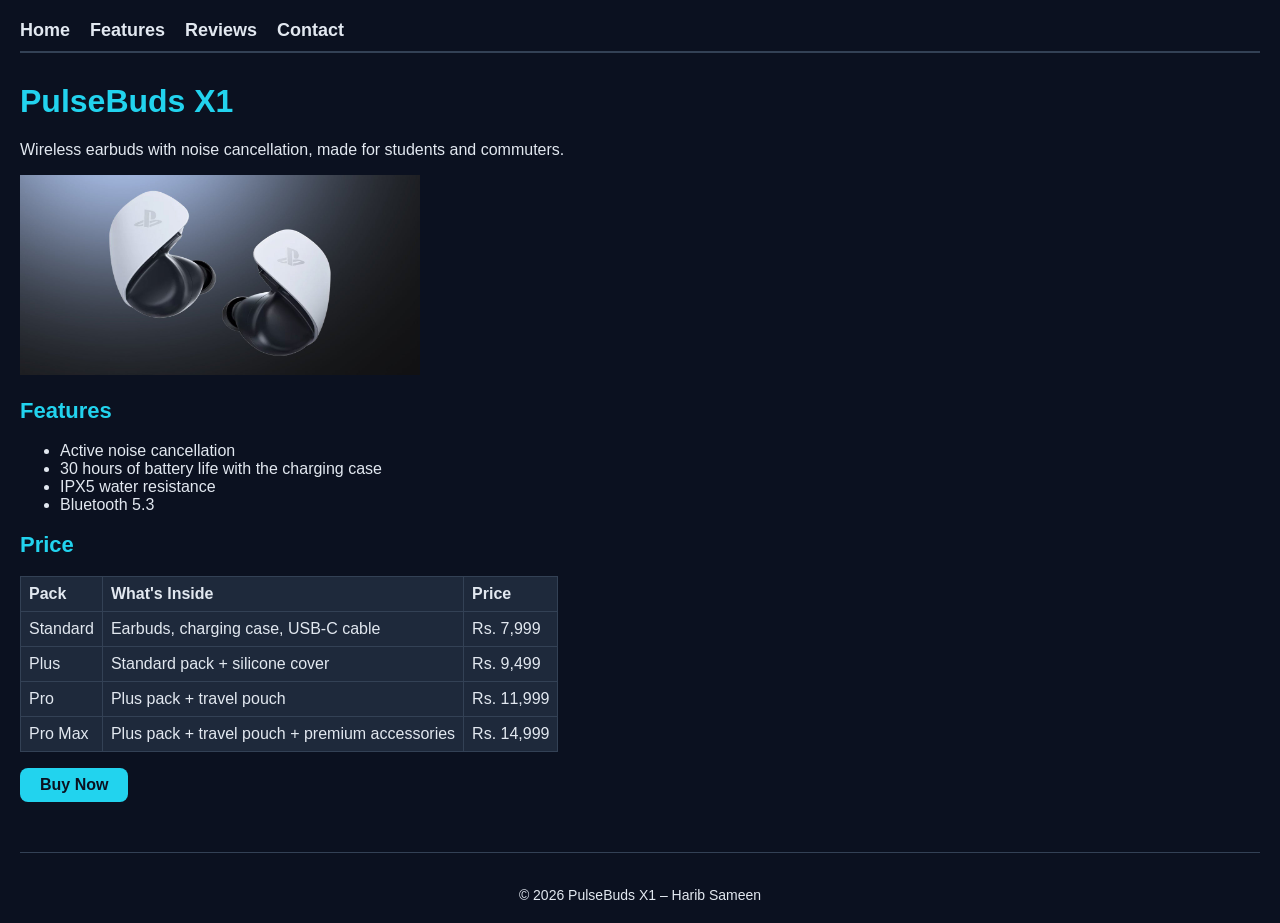
<file: index.html>
<!-- Harib E 26i-3256 -->
<!DOCTYPE html>
<html lang="en">
<head>
  <meta charset="UTF-8">
  <title>Product Launch page</title>
  <link rel="stylesheet" href="style.css">
</head>
<body>

  <nav>
    <ul>
      <li><a href="index.html">Home</a></li>
      <li><a href="features.html">Features</a></li>
      <li><a href="reviews.html">Reviews</a></li>
      <li><a href="contact.html">Contact</a></li>
    </ul>
  </nav>

  <h1>PulseBuds X1</h1>
  <p>Wireless earbuds with noise cancellation, made for students and commuters.</p>

  <img src="ps.jpg" alt="ps.jpg" width="400" height="200">
  
  <h2>Features</h2>
  <ul>
    <li>Active noise cancellation</li>
    <li>30 hours of battery life with the charging case</li>
    <li>IPX5 water resistance</li>
    <li>Bluetooth 5.3</li>
  </ul>
  
  <h2>Price</h2>
  <table>
    <tr>
      <th>Pack</th>
      <th>What's Inside</th>
      <th>Price</th>
    </tr>
    <tr>
      <td>Standard</td>
      <td>Earbuds, charging case, USB-C cable</td>
      <td>Rs. 7,999</td>
    </tr>
    <tr>
      <td>Plus</td>
      <td>Standard pack + silicone cover</td>
      <td>Rs. 9,499</td>
    </tr>
    <tr>
      <td>Pro</td>
      <td>Plus pack + travel pouch</td>
      <td>Rs. 11,999</td>
    </tr>
    <tr>
      <td>Pro Max</td>
      <td>Plus pack + travel pouch + premium accessories</td>
      <td>Rs. 14,999</td>
    </tr>
  </table>

  <p>
    <button onclick="buyNow()">Buy Now</button>
  </p>

  <footer>
    <p>&copy; 2026 PulseBuds X1 &ndash; Harib Sameen</p>
  </footer>

  <script>
    function buyNow() {
        console.log("Buy Now button was clicked");
        window.alert("Coming soon for the price of Rs. 7,999");
    }
  </script>
</body>
</html>
</file>
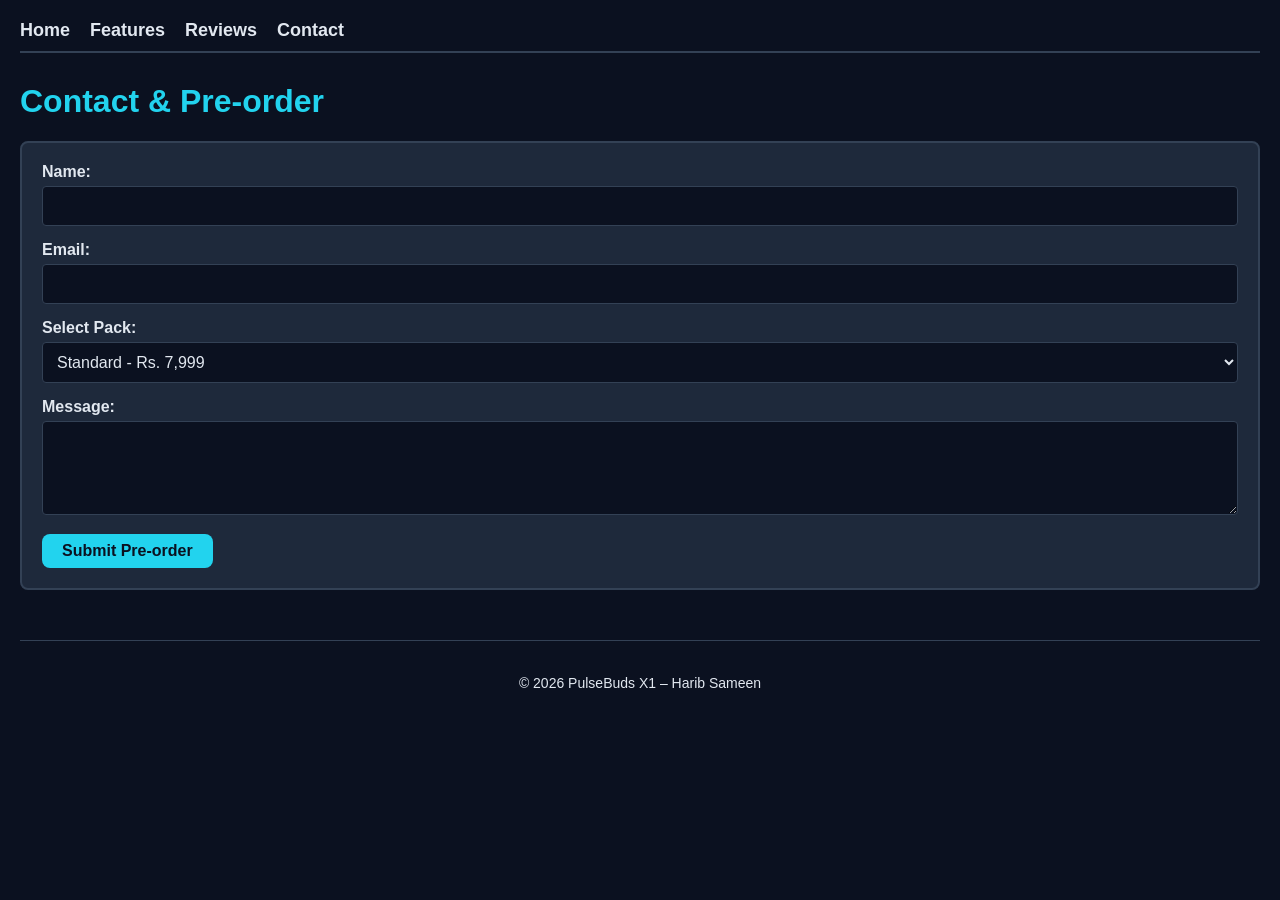
<file: contact.html>
<!-- Harib E 26i-3256 -->
<!DOCTYPE html>
<html lang="en">
<head>
  <meta charset="UTF-8">
  <title>Contact & Pre-order - PulseBuds X1</title>
  <link rel="stylesheet" href="style.css">
</head>
<body>

  <nav>
    <ul>
      <li><a href="index.html">Home</a></li>
      <li><a href="features.html">Features</a></li>
      <li><a href="reviews.html">Reviews</a></li>
      <li><a href="contact.html">Contact</a></li>
    </ul>
  </nav>

  <h1>Contact & Pre-order</h1>
  
  <div class="card">
    <form id="preorderForm" onsubmit="submitForm(event)">
      <div class="form-group">
        <label for="name">Name:</label>
        <input type="text" id="name" name="name">
      </div>
      
      <div class="form-group">
        <label for="email">Email:</label>
        <input type="email" id="email" name="email">
      </div>
      
      <div class="form-group">
        <label for="pack">Select Pack:</label>
        <select id="pack" name="pack">
          <option value="Standard">Standard - Rs. 7,999</option>
          <option value="Plus">Plus - Rs. 9,499</option>
          <option value="Pro">Pro - Rs. 11,999</option>
        </select>
      </div>
      
      <div class="form-group">
        <label for="message">Message:</label>
        <textarea id="message" name="message" rows="4"></textarea>
      </div>
      
      <button type="submit">Submit Pre-order</button>
    </form>
  </div>

  <footer>
    <p>&copy; 2026 PulseBuds X1 &ndash; Harib Sameen</p>
  </footer>

  <script>
    function submitForm(event) {
      // Prevent the page from refreshing when the form is submitted
      event.preventDefault(); 
      
      let name = document.getElementById("name").value.trim();
      let email = document.getElementById("email").value.trim();
      let pack = document.getElementById("pack").value;
      let message = document.getElementById("message").value.trim();
      
      if (name === "" || email === "") {
        window.alert("Submission failed: Please provide both your name and email address.");
        return; 
      }
      
      console.log("--- New Pre-order Submission ---");
      console.log("Name: " + name);
      console.log("Email: " + email);
      console.log("Pack Selected: " + pack);
      console.log("Message: " + message);
      
      window.alert("Thank you, " + name + "! Your request for the " + pack + " pack has been logged.");
      
      // Clears the form fields after successful submission
      document.getElementById("preorderForm").reset();
    }
  </script>
</body>
</html>
</file>
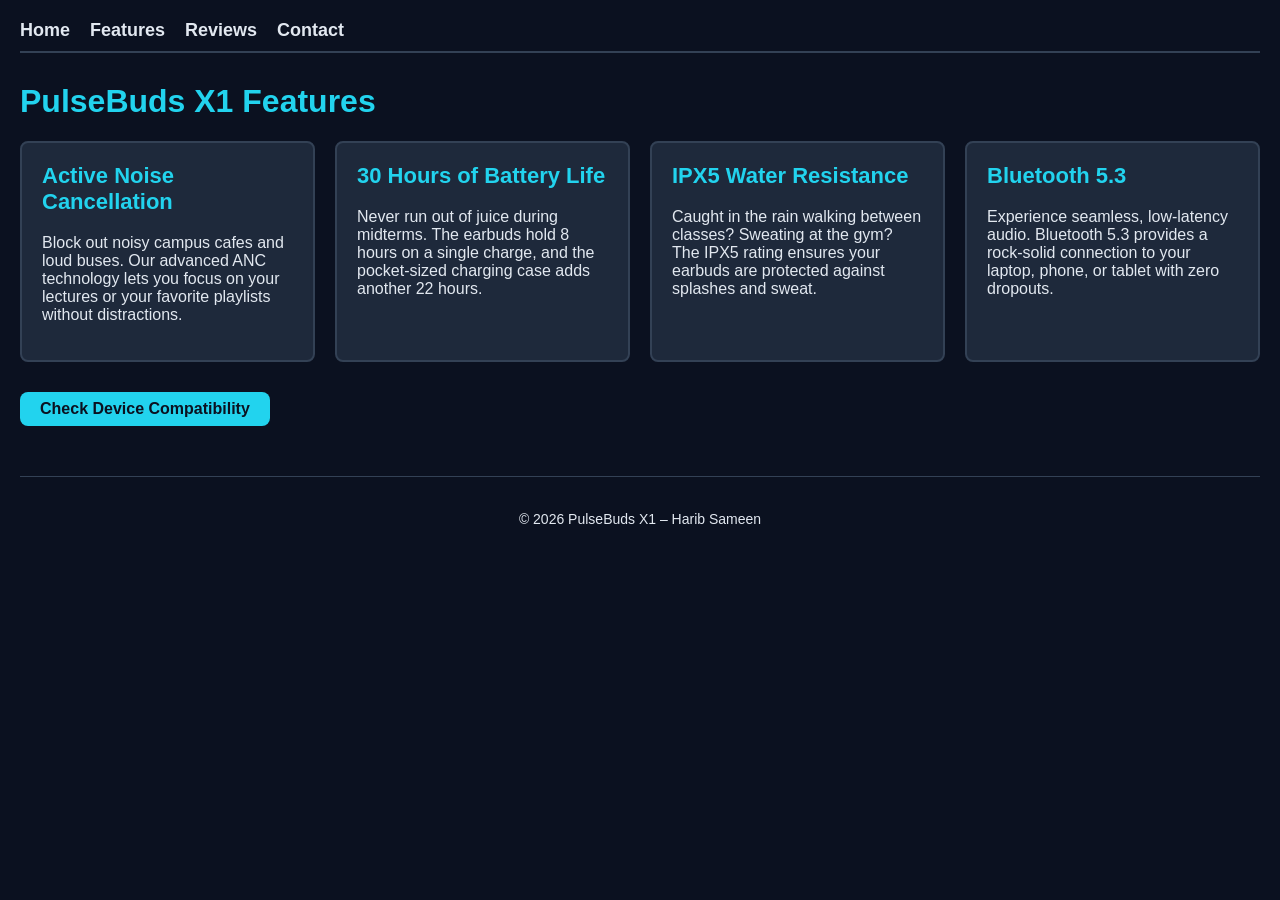
<file: features.html>
<!-- Harib E 26i-3256 -->
<!DOCTYPE html>
<html lang="en">
<head>
  <meta charset="UTF-8">
  <title>Features - PulseBuds X1</title>
  <link rel="stylesheet" href="style.css">
</head>
<body>

  <nav>
    <ul>
      <li><a href="index.html">Home</a></li>
      <li><a href="features.html">Features</a></li>
      <li><a href="reviews.html">Reviews</a></li>
      <li><a href="contact.html">Contact</a></li>
    </ul>
  </nav>

  <h1>PulseBuds X1 Features</h1>
  
  <div class="features-grid">
    <div class="card">
      <h2>Active Noise Cancellation</h2>
      <p>Block out noisy campus cafes and loud buses. Our advanced ANC technology lets you focus on your lectures or your favorite playlists without distractions.</p>
    </div>
    
    <div class="card">
      <h2>30 Hours of Battery Life</h2>
      <p>Never run out of juice during midterms. The earbuds hold 8 hours on a single charge, and the pocket-sized charging case adds another 22 hours.</p>
    </div>

    <div class="card">
      <h2>IPX5 Water Resistance</h2>
      <p>Caught in the rain walking between classes? Sweating at the gym? The IPX5 rating ensures your earbuds are protected against splashes and sweat.</p>
    </div>

    <div class="card">
      <h2>Bluetooth 5.3</h2>
      <p>Experience seamless, low-latency audio. Bluetooth 5.3 provides a rock-solid connection to your laptop, phone, or tablet with zero dropouts.</p>
    </div>
  </div>

  <p>
    <button onclick="checkCompatibility()">Check Device Compatibility</button>
  </p>

  <footer>
    <p>&copy; 2026 PulseBuds X1 &ndash; Harib Sameen</p>
  </footer>

  <script>
    function checkCompatibility() {
      console.log("Compatibility check initiated by user.");
      window.alert("PulseBuds X1 are compatible with all Bluetooth-enabled devices!");
    }
  </script>
</body>
</html>
</file>
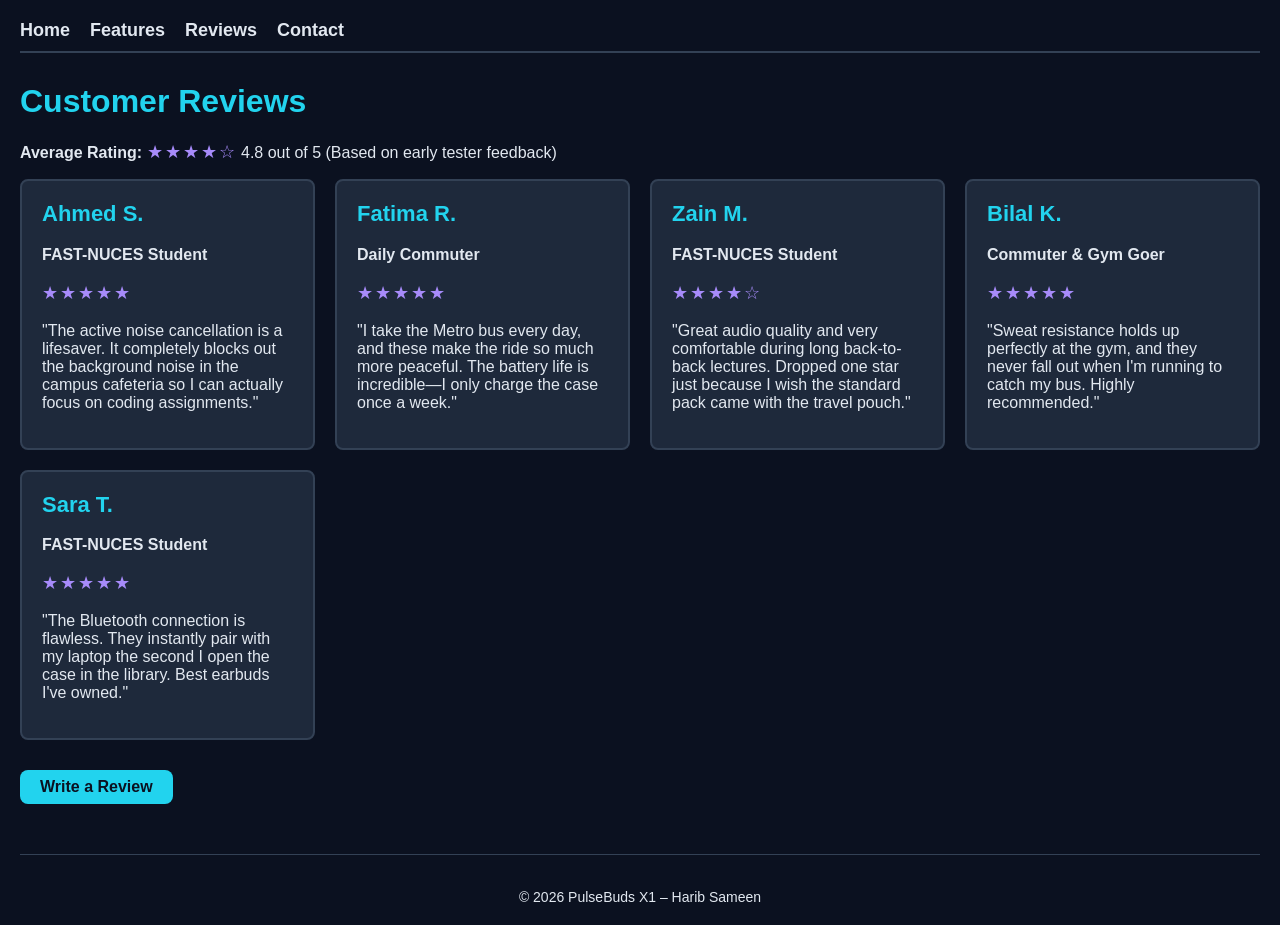
<file: reviews.html>
<!-- Harib E 26i-3256 -->
<!DOCTYPE html>
<html lang="en">
<head>
  <meta charset="UTF-8">
  <title>Reviews - PulseBuds X1</title>
  <link rel="stylesheet" href="style.css">
</head>
<body>

  <nav>
    <ul>
      <li><a href="index.html">Home</a></li>
      <li><a href="features.html">Features</a></li>
      <li><a href="reviews.html">Reviews</a></li>
      <li><a href="contact.html">Contact</a></li>
    </ul>
  </nav>

  <h1>Customer Reviews</h1>
  
  <p><strong>Average Rating:</strong> <span class="stars">★★★★☆</span> 4.8 out of 5 (Based on early tester feedback)</p>
  
  <div class="features-grid">
    <div class="card">
      <h2>Ahmed S.</h2>
      <p><strong>FAST-NUCES Student</strong></p>
      <p class="stars">★★★★★</p>
      <p>"The active noise cancellation is a lifesaver. It completely blocks out the background noise in the campus cafeteria so I can actually focus on coding assignments."</p>
    </div>
    
    <div class="card">
      <h2>Fatima R.</h2>
      <p><strong>Daily Commuter</strong></p>
      <p class="stars">★★★★★</p>
      <p>"I take the Metro bus every day, and these make the ride so much more peaceful. The battery life is incredible—I only charge the case once a week."</p>
    </div>

    <div class="card">
      <h2>Zain M.</h2>
      <p><strong>FAST-NUCES Student</strong></p>
      <p class="stars">★★★★☆</p>
      <p>"Great audio quality and very comfortable during long back-to-back lectures. Dropped one star just because I wish the standard pack came with the travel pouch."</p>
    </div>

    <div class="card">
      <h2>Bilal K.</h2>
      <p><strong>Commuter & Gym Goer</strong></p>
      <p class="stars">★★★★★</p>
      <p>"Sweat resistance holds up perfectly at the gym, and they never fall out when I'm running to catch my bus. Highly recommended."</p>
    </div>

    <div class="card">
      <h2>Sara T.</h2>
      <p><strong>FAST-NUCES Student</strong></p>
      <p class="stars">★★★★★</p>
      <p>"The Bluetooth connection is flawless. They instantly pair with my laptop the second I open the case in the library. Best earbuds I've owned."</p>
    </div>
  </div>

  <p>
    <button onclick="writeReview()">Write a Review</button>
  </p>

  <footer>
    <p>&copy; 2026 PulseBuds X1 &ndash; Harib Sameen</p>
  </footer>

  <script>
    function writeReview() {
      console.log("Write a review button triggered.");
      window.alert("Thank you for your interest! The review submission form will be available upon official launch.");
    }
  </script>
</body>
</html>
</file>
<file: style.css>
/* Harib 26i-3256 E */

body {
  background-color: #0B1120;
  color: #E2E8F0;
  font-family: Arial, sans-serif;
  font-size: 16px;
  margin: 20px;
}

h1, h2, h3 {
  color: #22D3EE;
}

h1 {
  font-size: 32px;
}

h2 {
  font-size: 22px;
}

table {
  border-collapse: collapse;
  background-color: #1E293B;
  color: #E2E8F0;
}

th, td {
  border: 1px solid #334155;
  padding: 8px;
  text-align: left;
}

button {
  background-color: #22D3EE;
  color: #0B1120;
  font-size: 16px;
  padding: 8px 20px;
  border: none;
  border-radius: 8px;
  font-weight: bold;
}

button:hover {
  background-color: #E2E8F0;
  cursor: pointer;
}

/* Navigation Bar */
nav {
  margin-bottom: 30px;
  border-bottom: 2px solid #334155;
  padding-bottom: 10px;
}

nav ul {
  list-style-type: none;
  padding: 0;
  margin: 0;
  display: flex;
  gap: 20px;
}

nav a {
  color: #E2E8F0;
  text-decoration: none;
  font-weight: bold;
  font-size: 18px;
}

nav a:hover {
  text-decoration: underline;
  color: #22D3EE;
}

/* Feature Cards Grid */
.features-grid {
  display: grid;
  grid-template-columns: repeat(auto-fit, minmax(250px, 1fr));
  gap: 20px;
  margin-bottom: 30px;
}

.card {
  border: 2px solid #334155;
  border-radius: 8px;
  padding: 20px;
  background-color: #1E293B; 
  color: #E2E8F0;
}

.card h2 {
  margin-top: 0;
}

/* Footer */
footer {
  margin-top: 50px;
  padding-top: 20px;
  border-top: 1px solid #334155;
  text-align: center;
  font-size: 14px;
  color: #E2E8F0;
}

/* Star Ratings */
.stars {
  color: #A78BFA;
  font-size: 18px;
  letter-spacing: 2px;
}

/* Form Layout and Inputs */
.form-group {
  margin-bottom: 15px;
}

.form-group label {
  display: block;
  margin-bottom: 5px;
  font-weight: bold;
}

input[type="text"],
input[type="email"],
select,
textarea {
  width: 100%;
  box-sizing: border-box; /* Ensures padding doesn't push inputs outside the container */
  padding: 10px;
  background-color: #0B1120; /* Matches body background for a sleek inset look */
  color: #E2E8F0;
  border: 1px solid #334155;
  border-radius: 4px;
  font-family: Arial, sans-serif;
  font-size: 16px;
}

/* Electric Cyan highlight when typing */
input[type="text"]:focus,
input[type="email"]:focus,
select:focus,
textarea:focus {
  outline: none;
  border-color: #22D3EE; 
  box-shadow: 0 0 5px rgba(34, 211, 238, 0.3);
}
</file>
